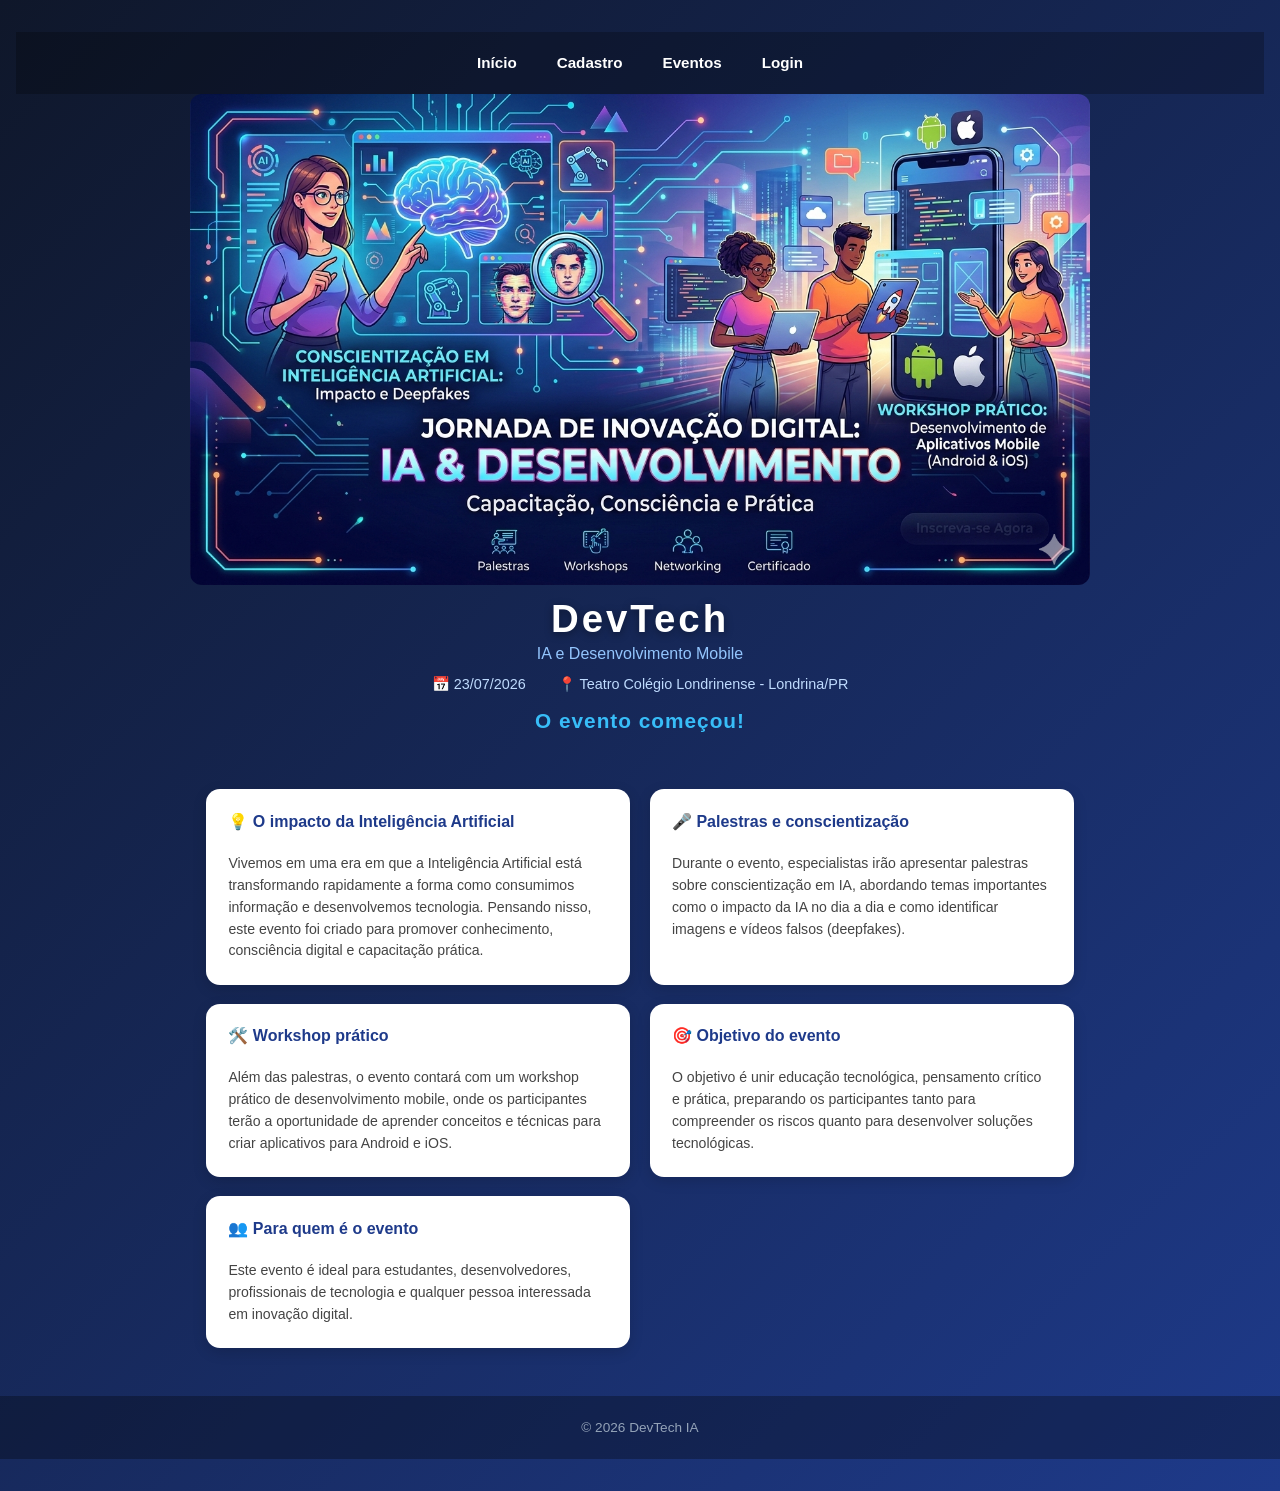
<file: index.html>
<!DOCTYPE html>
<html lang="pt-br">
<head>
  <meta charset="UTF-8">
  <title>Minha Página</title>
  <link rel="stylesheet" href="assets/css/style.css">
  <meta name="viewport" content="width=device-width, initial-scale=1.0">
</head>


<body>

  <header>

    <nav class="menu">
      <a href="index.html">Início</a>
      <a href="cadastro.html">Cadastro</a>
      <a href="eventos.html">Eventos</a>
      <a href="login.html">Login</a>
    </nav>

    <img src="assets/img/logo.png" alt="Logo DevTech">

    <h1>DevTech</h1>
    <p>IA e Desenvolvimento Mobile</p>

    <div class="info">
      <span>📅 23/07/2026</span>
      <span>📍 Teatro Colégio Londrinense - Londrina/PR</span>
    </div>

   
   <div id="contador" class="contador"></div>

  </header>

       

 <section class="topicos">

  <div class="card">
    <h3>💡 O impacto da Inteligência Artificial</h3>
    <p>
      Vivemos em uma era em que a Inteligência Artificial está transformando rapidamente
      a forma como consumimos informação e desenvolvemos tecnologia. Pensando nisso,
      este evento foi criado para promover conhecimento, consciência digital e capacitação prática.
    </p>
  </div>

  <div class="card">
    <h3>🎤 Palestras e conscientização</h3>
    <p>
      Durante o evento, especialistas irão apresentar palestras sobre conscientização em IA,
      abordando temas importantes como o impacto da IA no dia a dia e como identificar
      imagens e vídeos falsos (deepfakes).
    </p>
  </div>

  <div class="card">
    <h3>🛠️ Workshop prático</h3>
    <p>
      Além das palestras, o evento contará com um workshop prático de desenvolvimento mobile,
      onde os participantes terão a oportunidade de aprender conceitos e técnicas para criar
      aplicativos para Android e iOS.
    </p>
  </div>

  <div class="card">
    <h3>🎯 Objetivo do evento</h3>
    <p>
      O objetivo é unir educação tecnológica, pensamento crítico e prática, preparando os
      participantes tanto para compreender os riscos quanto para desenvolver soluções tecnológicas.
    </p>
  </div>

  <div class="card">
    <h3>👥 Para quem é o evento</h3>
    <p>
      Este evento é ideal para estudantes, desenvolvedores, profissionais de tecnologia e qualquer
      pessoa interessada em inovação digital.
    </p>
  </div>

 </section>

  <footer>© 2026 DevTech IA</footer>

 <script src="assets/js/script.js"></script>
 
</body>
</html>
</file>
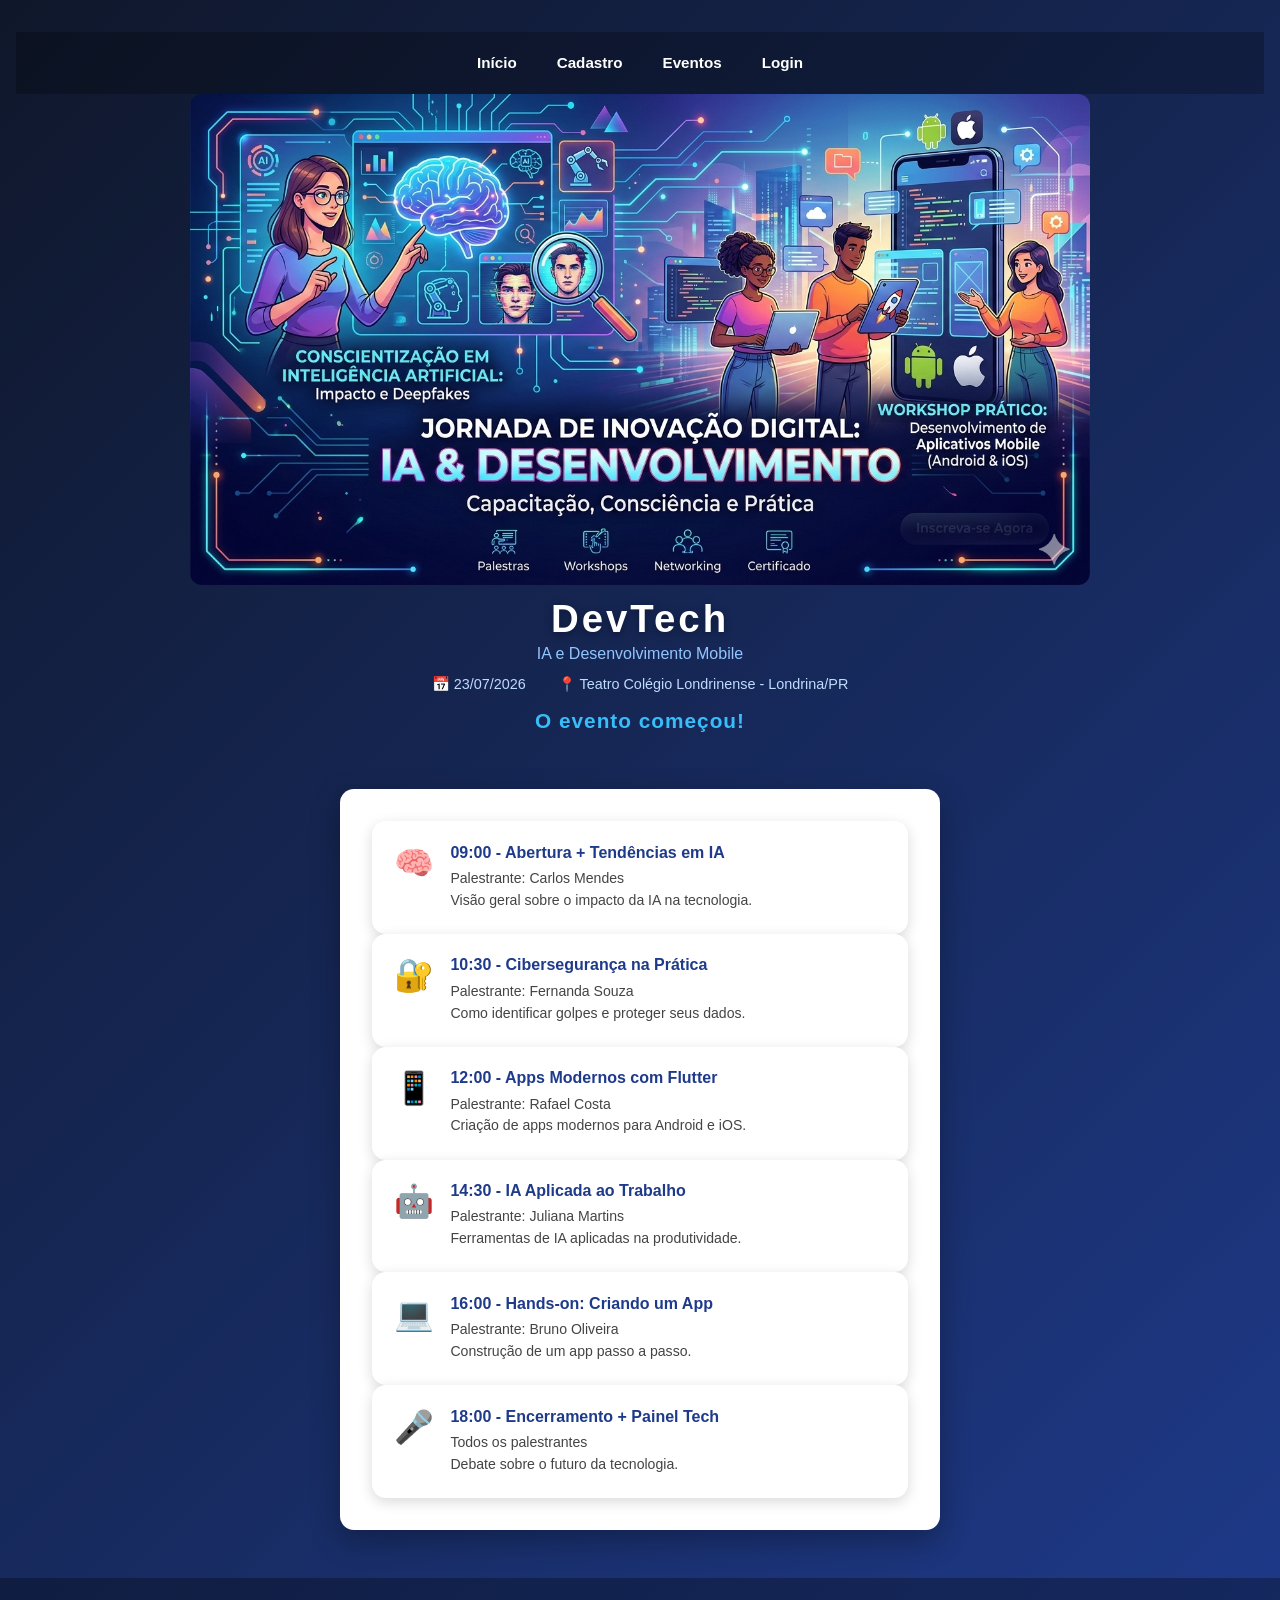
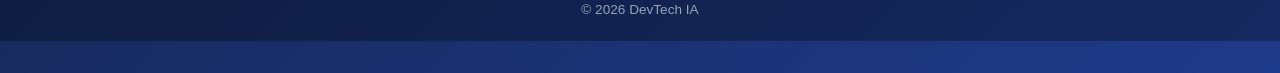
<file: eventos.html>
<!DOCTYPE html>
<html lang="pt-br">
    <head>
  <meta charset="UTF-8">
  <title>Minha Página</title>
  <link rel="stylesheet" href="assets/css/style.css">
</head>


<body>
    <header>
        <nav class="menu">
            <a href="index.html">Início</a>
            <a href="cadastro.html">Cadastro</a>
            <a href="eventos.html">Eventos</a>
            <a href="login.html">Login</a>
        </nav>
        
        <img src="assets/img/logo.png" alt="Pc">

        <h1>DevTech</h1>
        <p>IA e Desenvolvimento Mobile</p>

        <div class="info">
            <span>📅 23/07/2026</span>
            <span>📍 Teatro Colégio Londrinense - Londrina/PR</span>
        </div>
        
        <div id="contador" class="contador"></div>
    </header>
  
  <div class="container">
     <div class="card">
        <div class="icon">🧠</div>
        <div>
            <h3>09:00 - Abertura + Tendências em IA</h3>
            <p>Palestrante: Carlos Mendes</p>
            <p>Visão geral sobre o impacto da IA na tecnologia.</p>
        </div>
    </div>

    <div class="card">
        <div class="icon">🔐</div>
        <div>
            <h3>10:30 - Cibersegurança na Prática</h3>
            <p>Palestrante: Fernanda Souza</p>
            <p>Como identificar golpes e proteger seus dados.</p>
        </div>
    </div>

    <div class="card">
        <div class="icon">📱</div>
        <div>
            <h3>12:00 - Apps Modernos com Flutter</h3>
            <p>Palestrante: Rafael Costa</p>
            <p>Criação de apps modernos para Android e iOS.</p>
        </div>
    </div>

    <div class="card">
        <div class="icon">🤖</div>
        <div>
            <h3>14:30 - IA Aplicada ao Trabalho</h3>
            <p>Palestrante: Juliana Martins</p>
            <p>Ferramentas de IA aplicadas na produtividade.</p>
        </div>
    </div>

    <div class="card">
        <div class="icon">💻</div>
        <div>
            <h3>16:00 - Hands-on: Criando um App</h3>
            <p>Palestrante: Bruno Oliveira</p>
            <p>Construção de um app passo a passo.</p>
        </div>
    </div>

    <div class="card">
        <div class="icon">🎤</div>
        <div>
            <h3>18:00 - Encerramento + Painel Tech</h3>
            <p>Todos os palestrantes</p>
            <p>Debate sobre o futuro da tecnologia.</p>
        </div>
    </div>

  </div>

  <footer>© 2026 DevTech IA</footer>

 <script src="assets/js/script.js"></script>

</body>
</html>
</file>
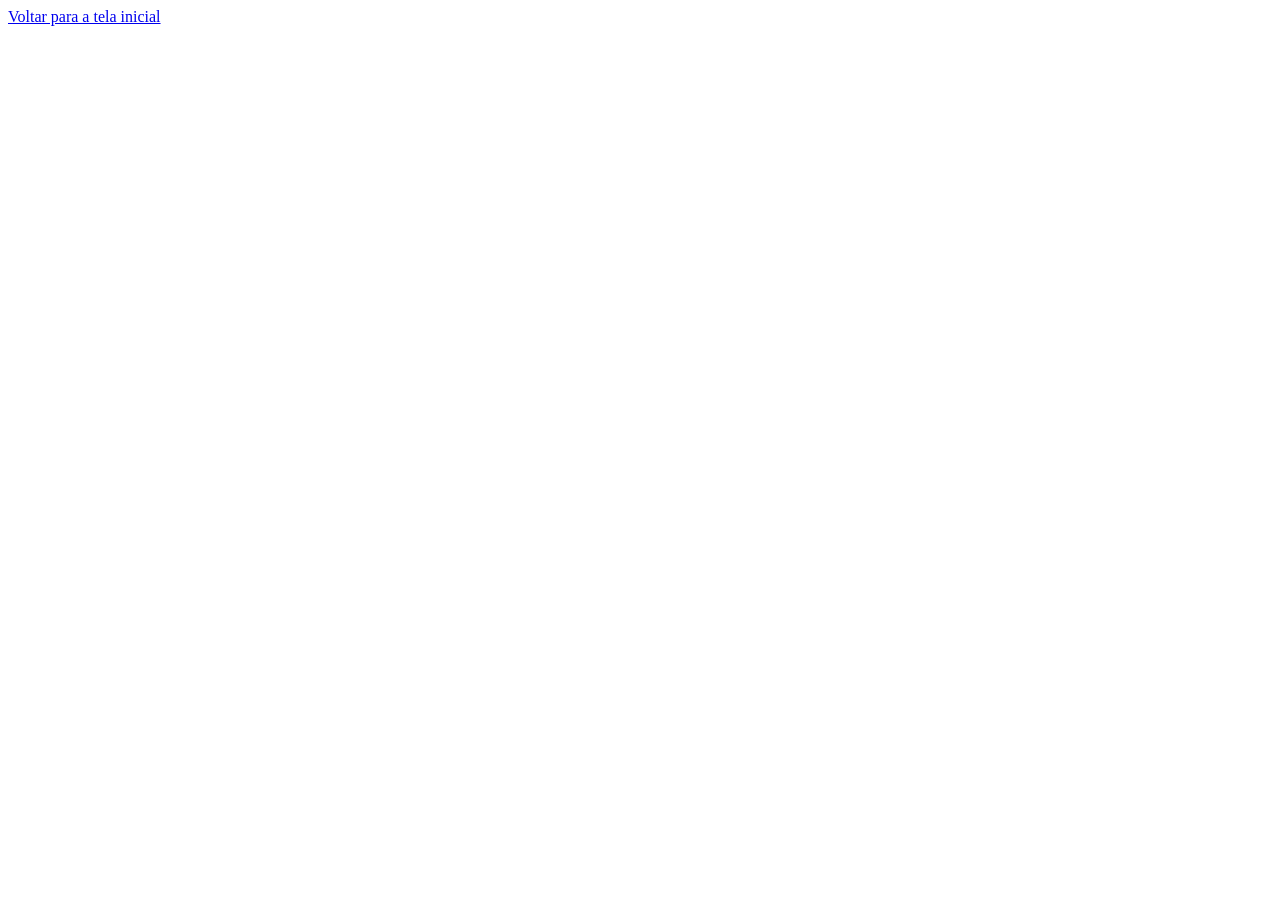
<file: sobre.html>
<html>  
    <head>
        <meta charset="UTF-8">
        <title>Contatos</title> 
    <head>

    <body> 


        <a href="index.html">Voltar para a tela inicial</a>
    </body> 
</html>
</file>
<file: assets/css/style.css>
/* ============================================================
   1. VARIÁVEIS GLOBAIS (cores e tamanhos centralizados)
   🎨 ALTERE AQUI para mudar as cores do site inteiro
   ============================================================ */
:root {
  --azul-principal:  #2563eb;   /* botões, links ativos, destaques */
  --azul-hover:      #1e40af;   /* cor ao passar o mouse nos botões */
  --azul-escuro:     #1e3a8a;   /* títulos, cabeçalho, fundo escuro */
  --azul-muito-esc:  #0f172a;   /* fundo do body e header */
  --azul-claro:      #38bdf8;   /* hover do menu e cronômetro */
  --branco:          #ffffff;
  --cinza-claro:     #f1f5f9;
  --cinza-borda:     #ccc;
  --texto-escuro:    #333333;
  --texto-medio:     #444444;
  --vermelho-erro:   #dc2626;
  --verde-sucesso:   #16a34a;
  --amarelo-editar:  #d97706;
}
 
 
/* ============================================================
   2. RESET E BASE
   Zera margens padrão do navegador e define fonte base
   ============================================================ */
* {
  margin: 0;
  padding: 0;
  box-sizing: border-box;
  font-family: 'Segoe UI', Tahoma, sans-serif;
  /* 🔤 ALTERE AQUI: troque 'Segoe UI' pela fonte do Google Fonts
     Ex: adicione no HTML: <link href="https://fonts.googleapis.com/css2?family=Poppins:wght@400;600&display=swap" rel="stylesheet">
     Depois troque para: font-family: 'Poppins', sans-serif; */
}
 
body {
  background: linear-gradient(135deg, #0f172a, #1e3a8a);
  /* 🎨 ALTERE AQUI: as duas cores do gradiente de fundo */
  color: var(--texto-escuro);
  min-height: 100vh;
  padding-bottom: 2rem;
}
 
 
/* ============================================================
   3. MENU DE NAVEGAÇÃO
   ============================================================ */
nav.menu {
  display: flex;
  justify-content: center;
  flex-wrap: wrap;
  gap: 0.5rem;
  padding: 1rem;
  background-color: rgba(0, 0, 0, 0.25);
  /* 🎨 ALTERE AQUI: opacidade do fundo do menu (0.0 = transparente, 1.0 = sólido) */
}
 
nav.menu a {
  text-decoration: none;
  color: var(--branco);
  font-weight: 600;
  font-size: 0.95rem;
  padding: 0.4rem 1rem;
  border-radius: 8px;
  transition: background-color 0.3s, color 0.3s;
}
 
nav.menu a:hover {
  background-color: rgba(56, 189, 248, 0.2);
  color: var(--azul-claro);
  /* 🎨 ALTERE AQUI: cor do link ao passar o mouse */
}
 
 
/* ============================================================
   4. CABEÇALHO (header)
   ============================================================ */
header {
  text-align: center;
  padding: 2rem 1rem 1.5rem;
  color: var(--branco);
}
 
header img {
  width: 100%;
  max-width: 900px;
  height: auto;
  margin-bottom: 0.75rem;
  display: block;
  margin-left: auto;
  margin-right: auto;
  border-radius: 12px;
}
 
header h1 {
  font-size: 2.4rem;
  font-weight: 700;
  letter-spacing: 3px;
  color: var(--branco);
  text-shadow: 0 2px 8px rgba(0,0,0,0.4);
  /* 🔠 ALTERE AQUI: tamanho do título principal */
}
 
header p {
  font-size: 1rem;
  color: #93c5fd;
  margin-top: 0.3rem;
}
 
.info {
  display: flex;
  justify-content: center;
  gap: 2rem;
  flex-wrap: wrap;
  margin-top: 0.8rem;
  font-size: 0.9rem;
  color: #bfdbfe;
}
 
 
/* ============================================================
   5. CRONÔMETRO REGRESSIVO
   ============================================================ */
.contador {
  margin-top: 1rem;
  font-size: 1.3rem;
  font-weight: 700;
  color: var(--azul-claro);
  text-align: center;
  letter-spacing: 1px;
  /* 🎨 ALTERE AQUI: cor e tamanho do cronômetro */
}
 
 
/* ============================================================
   6. BLOCO DE TÍTULO DE PÁGINA (usado no cadastro)
   ============================================================ */
.header {
  text-align: center;
  padding: 2rem 1rem 0.5rem;
}
 
.header h1 {
  font-size: 1.8rem;
  font-weight: 700;
  color: var(--branco);
}
 
.header p {
  font-size: 0.95rem;
  color: #93c5fd;
  margin-top: 0.3rem;
}
 
 
/* ============================================================
   7. CONTAINER PRINCIPAL (caixa branca central)
   ============================================================ */
.container {
  max-width: 600px;
  /* 📐 ALTERE AQUI: largura máxima da caixa. Tente 700px ou 500px */
  margin: 2rem auto;
  background: var(--branco);
  padding: 2rem;
  border-radius: 14px;
  box-shadow: 0 10px 30px rgba(0, 0, 0, 0.3);
}
 
 
/* ============================================================
   8. FORMULÁRIOS (cadastro e login)
   ============================================================ */
form label,
label {
  font-weight: 600;
  display: block;
  margin-top: 1rem;
  margin-bottom: 0.3rem;
  color: var(--texto-escuro);
}
 
input[type="text"],
input[type="email"],
input[type="tel"],
input[type="date"],
input[type="password"],
select,
textarea {
  width: 100%;
  padding: 0.6rem 0.8rem;
  border: 1px solid var(--cinza-borda);
  border-radius: 8px;
  font-size: 0.95rem;
  color: var(--texto-escuro);
  background: var(--branco);
  transition: border-color 0.3s, box-shadow 0.3s;
}
 
input:focus,
select:focus,
textarea:focus {
  border-color: var(--azul-principal);
  outline: none;
  box-shadow: 0 0 0 3px rgba(37, 99, 235, 0.2);
  /* ✨ ALTERE AQUI: brilho ao clicar no campo */
}
 
input:disabled {
  background: #e9ecef;
  cursor: not-allowed;
  color: #999;
}
 
/* Radio e checkbox não ocupam largura total */
input[type="radio"],
input[type="checkbox"] {
  width: auto;
  margin-right: 6px;
}
 
.inline {
  display: flex;
  align-items: center;
  gap: 0.4rem;
  margin: 0.4rem 0;
  font-size: 0.95rem;
  color: var(--texto-medio);
}
 
.form-group {
  margin-bottom: 1rem;
}
 
/* Campo "Outros" — aparece quando marcado o checkbox */
#campoOutros {
  margin-top: 0.4rem;
}
 
 
/* ============================================================
   9. BOTÕES
   ============================================================ */
 
/* Botão principal (enviar/entrar) */
button[type="submit"],
#btnEnviar,
#btnLogin {
  display: block;
  width: 100%;
  padding: 0.8rem;
  margin-top: 1.5rem;
  background: linear-gradient(135deg, var(--azul-principal), var(--azul-escuro));
  /* 🎨 ALTERE AQUI: gradiente do botão principal */
  color: var(--branco);
  border: none;
  border-radius: 10px;
  font-size: 1rem;
  font-weight: 700;
  cursor: pointer;
  transition: background 0.3s, transform 0.15s;
}
 
button[type="submit"]:hover,
#btnEnviar:hover,
#btnLogin:hover {
  background: linear-gradient(135deg, var(--azul-hover), #0f172a);
  transform: translateY(-2px);
}
 
button[type="submit"]:disabled,
#btnEnviar:disabled {
  background: #94a3b8;
  cursor: not-allowed;
  transform: none;
}
 
/* Botão "Voltar para a página inicial" */
.btn-voltar {
  display: block;
  text-align: center;
  margin-top: 0.8rem;
  padding: 0.7rem;
  border-radius: 8px;
  background: #e2e8f0;
  color: var(--texto-escuro);
  text-decoration: none;
  font-weight: 600;
  transition: background 0.2s;
}
 
.btn-voltar:hover {
  background: #cbd5e1;
}
 
/* -------------------------------------------------------
   Botões de ação do relatório (editar / excluir / salvar / cancelar)
   ------------------------------------------------------- */
.btn-editar {
  background-color: var(--amarelo-editar);
  color: var(--branco);
  border: none;
  padding: 5px 10px;
  border-radius: 6px;
  cursor: pointer;
  font-size: 0.82rem;
  font-weight: 600;
  transition: opacity 0.2s;
}
 
.btn-excluir {
  background-color: var(--vermelho-erro);
  color: var(--branco);
  border: none;
  padding: 5px 10px;
  border-radius: 6px;
  cursor: pointer;
  font-size: 0.82rem;
  font-weight: 600;
  transition: opacity 0.2s;
}
 
.btn-salvar {
  background-color: var(--verde-sucesso);
  color: var(--branco);
  border: none;
  padding: 5px 10px;
  border-radius: 6px;
  cursor: pointer;
  font-size: 0.82rem;
  font-weight: 600;
  transition: opacity 0.2s;
}
 
.btn-cancelar {
  background-color: #64748b;
  color: var(--branco);
  border: none;
  padding: 5px 10px;
  border-radius: 6px;
  cursor: pointer;
  font-size: 0.82rem;
  font-weight: 600;
  transition: opacity 0.2s;
}
 
.btn-editar:hover,
.btn-excluir:hover,
.btn-salvar:hover,
.btn-cancelar:hover {
  opacity: 0.82;
}
 
.botoes-normais,
.botoes-edicao {
  display: flex;
  gap: 6px;
  flex-wrap: wrap;
}
 
 
/* ============================================================
   10. CARDS (index.html e eventos.html)
   ============================================================ */
.topicos {
  display: grid;
  grid-template-columns: repeat(auto-fit, minmax(280px, 1fr));
  gap: 1.2rem;
  max-width: 900px;
  margin: 2rem auto;
  padding: 0 1rem;
}
 
.card {
  background: var(--branco);
  border-radius: 14px;
  padding: 1.4rem;
  box-shadow: 0 4px 14px rgba(0, 0, 0, 0.15);
  display: flex;
  gap: 1rem;
  align-items: flex-start;
  transition: transform 0.25s, box-shadow 0.25s;
  /* 🃏 ALTERE AQUI: padding (espaço interno) e border-radius */
}
 
.card:hover {
  transform: translateY(-5px);
  box-shadow: 0 8px 24px rgba(0, 0, 0, 0.22);
}
 
.card .icon {
  font-size: 2rem;
  flex-shrink: 0;
}
 
.card h3 {
  font-size: 1rem;
  font-weight: 700;
  margin-bottom: 0.4rem;
  color: var(--azul-escuro);
}
 
.card p {
  font-size: 0.88rem;
  color: var(--texto-medio);
  line-height: 1.55;
}
 
/* Cards do index ficam em coluna (sem ícone lateral) */
.topicos .card {
  flex-direction: column;
}
 
/* Container dos eventos usa o mesmo .container padrão
   mas pode ser mais largo */
.container.eventos {
  max-width: 800px;
}
 
 
/* ============================================================
   11. MENSAGEM DE ERRO NO LOGIN
   ============================================================ */
#mensagemErro {
  display: none; /* Começa escondido — o JS mostra quando precisa */
  color: var(--vermelho-erro);
  font-size: 0.88rem;
  margin-top: 0.6rem;
  padding: 0.6rem 0.8rem;
  background: #fef2f2;
  border: 1px solid #fecaca;
  border-radius: 6px;
}
 
 
/* ============================================================
   12. TABELA DO RELATÓRIO
   ============================================================ */
.container-relatorio {
  width: 92%;
  max-width: 1100px;
  margin: 2rem auto;
  color: var(--branco);
  overflow-x: auto; /* Rolagem horizontal no celular */
}
 
.container-relatorio h1 {
  text-align: center;
  margin-bottom: 1.5rem;
  font-size: 2rem;
  color: var(--branco);
}
 
.tabela-relatorio {
  width: 100%;
  border-collapse: collapse;
  background: rgba(255, 255, 255, 0.07);
  backdrop-filter: blur(6px);
  border-radius: 12px;
  overflow: hidden;
  font-size: 0.88rem;
}
 
.tabela-relatorio thead {
  background-color: #081b4b;
}
 
.tabela-relatorio th {
  padding: 1rem;
  text-align: left;
  font-size: 0.82rem;
  font-weight: 700;
  color: var(--branco);
  text-transform: uppercase;
  letter-spacing: 0.5px;
}
 
.tabela-relatorio td {
  padding: 0.75rem 1rem;
  border-bottom: 1px solid rgba(255, 255, 255, 0.08);
  color: var(--branco);
  vertical-align: middle;
}
 
.tabela-relatorio tbody tr:hover {
  background-color: rgba(255, 255, 255, 0.1);
}
 
/* Campo de edição dentro da célula */
.campo-edicao {
  width: 100%;
  padding: 4px 6px;
  border: 1px solid var(--azul-claro);
  border-radius: 4px;
  font-size: 0.85rem;
  color: var(--texto-escuro);
  background: var(--branco);
}
 
.coluna-acoes {
  min-width: 160px;
}
 
/* Mensagem de carregando */
#mensagemCarregando {
  text-align: center;
  color: #93c5fd;
  font-size: 1rem;
  margin-bottom: 1rem;
}
 
 
/* ============================================================
   13. RODAPÉ
   ============================================================ */
footer {
  text-align: center;
  padding: 1.5rem;
  margin-top: 3rem;
  background: rgba(0, 0, 0, 0.3);
  color: #94a3b8;
  font-size: 0.85rem;
}
 
 
/* ============================================================
   14. RESPONSIVIDADE (celular — telas menores que 600px)
   ============================================================ */
@media (max-width: 600px) {
 
  header h1 {
    font-size: 1.7rem;
  }
 
  .container {
    margin: 1rem;
    padding: 1.2rem;
  }
 
  .card {
    flex-direction: column;
  }
 
  .tabela-relatorio th,
  .tabela-relatorio td {
    padding: 0.5rem 0.6rem;
    font-size: 0.78rem;
  }
 
  .botoes-normais,
  .botoes-edicao {
    flex-direction: column;
  }
 
  .info {
    flex-direction: column;
    gap: 0.4rem;
  }
}
</file>
